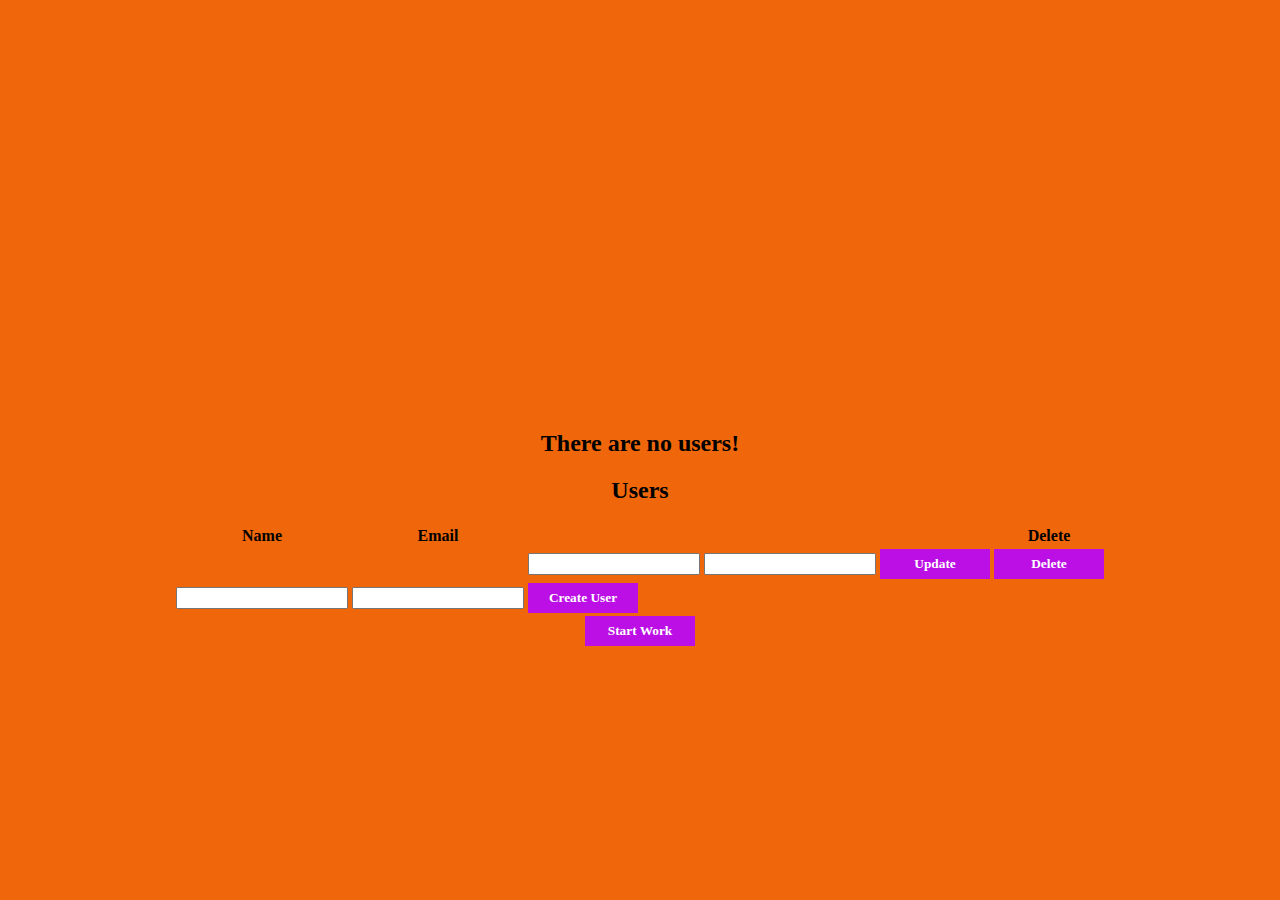
<file: src/main/resources/templates/index.html>
<!DOCTYPE html>
<html>
    <head>
        <title>Spring Boot MVC</title>
        <meta charset="UTF-8">
        <meta name="viewport" content="width=device-width, initial-scale=1.0">
        <link rel="stylesheet" th:href="@{css/main.css}" href="../static/css/main.css">
    </head>
    <body>
        <div th:switch="${students}">
                <h2 class="noUsers" th:case="null">There are no users!</h2>
                <div class="users" th:case="*">
                    <h2>Users</h2>
                    <table>
                        <thead>
                            <tr>
                                <th>Name</th>
                                <th>Email</th>
                                <th></th>
                                <th>Delete</th>

                            </tr>
                        </thead>
                        <tbody>
                            <tr th:each="student : ${students}">
                                <td th:text="${student.name}"></td>
                                <td th:text="${student.email}"></td>
                        
                                <td>
                                    <form action="./update" method="post">
                                        <input type="hidden"  name="url" th:value="${student.getHref()}">
                                        <input type="text" name="name" th:value="${student.name}"/>
                                        <input type="text" name="email" th:value="${student.email}"/>
                                        <button  type="submit">Update</button>


                                    </form> 
                                </td>
                                <td>
                                    <form action="./del" method="post">
                                        <input type="hidden" name="url" th:value="${student.getHref()}">
                                        <button type="submit">Delete</button>
                                    </form>
                                </td>
                            </tr>
                            <tr>
                                <form action="./post" method="post">
                                <td><input type="text" name="name" /></td> 
                                <td><input type="text" name="email" /></td> 
                                <td colspan="2"><button type="submit">Create User</button></td> 
                                </form> 
                            </tr>
                        </tbody>
                    </table>
                </div>
                <form class="getMessage" action="./getMessage">
                    <button  type="submit"><span>Start Work</span></button>
                </form>
            </div>

    </body>
</html>
</file>
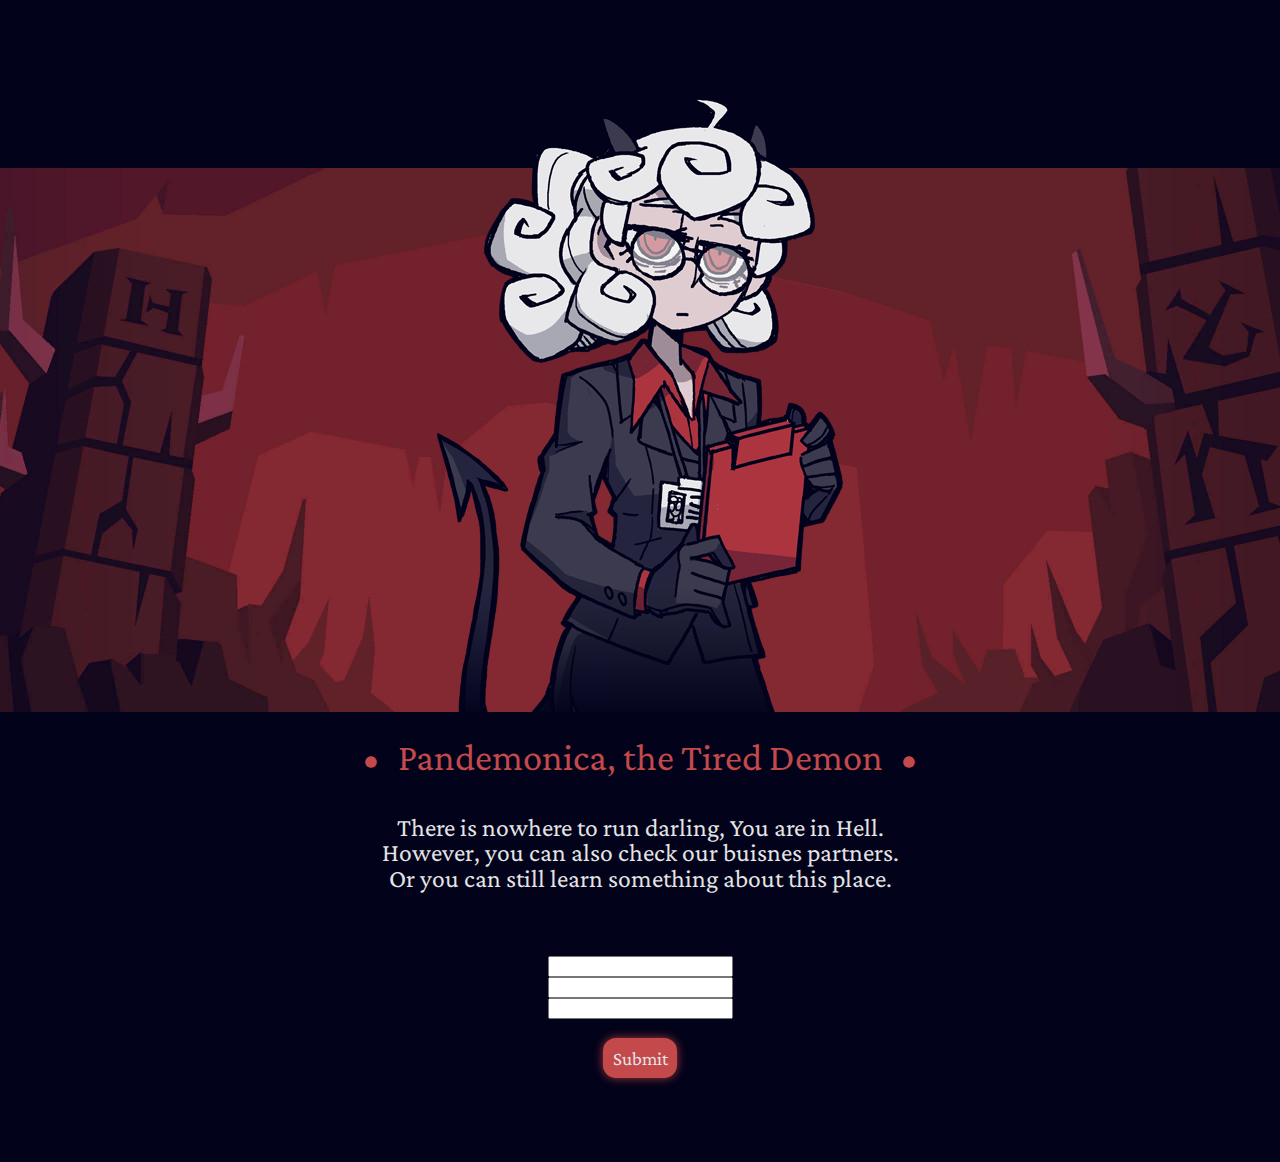
<file: src/main/resources/create.html>
<!DOCTYPE html>
<html lang="en">

<head>
    <meta charset="UTF-8">
    <link href="https://fonts.googleapis.com/css2?family=Crimson+Pro:wght@700&display=swap" rel="stylesheet">
    <title>Helltaker</title>
    <link rel="stylesheet" href="css/reset.css">
    <link rel="stylesheet" href="css/style.css">
    <meta name="viewport" content="width=device-width, initial-scale=1">
    <link rel="shortcut icon" type="image/ico" href="images/favicon.ico">
</head>

<body>
        <div class="wrapper">
            <div class="body">
                <div class="container">
                    <div class="content">
                        <div class="image">
                            <img class="img_char" src="images/Pandemonica.png" alt="Pandemonica">
                        </div>
                    </div>
                </div>
            </div>
            <footer>
                <div class="foot">
                    <div class="text__bars">
                        <div class="text">
                            <div class="name">
                                <div class="title__text">
                                    <p class="dot">•</p>
                                    <p>Pandemonica, the Tired Demon</p>
                                    <p class="dot">•</p>
                                </div>
                            </div>
                            <div class="dialoge__char">
                                <p>There is nowhere to run darling, You are in Hell.</p>
                                <p>However, you can also check our buisnes partners.</p>
                                <p>Or you can still learn something about this place.</p>
                            </div>
                        </div>
                        <div class="dialoge__menu">
                            <div class="table">

                                <form action="#" th:action="@{/add}" th:object="${data}" method="POST">

                                    <input type="hidden" name="id"  th:field="*{id}">
                                    <input type="text" name="name" th:field="*{firstName}" required><br/>
                                    <input type="text" name="age" th:field="*{phone}" required><br/>
                                    <input type="text" name="email"th:field="*{date}" required><br/>

                                    <button class="button" type="submit">Submit</button>
                                </form>

                                </div>
                            </div>
                        </div>
                    </div>
            </footer>
        </div>
</body>

</html>
</file>
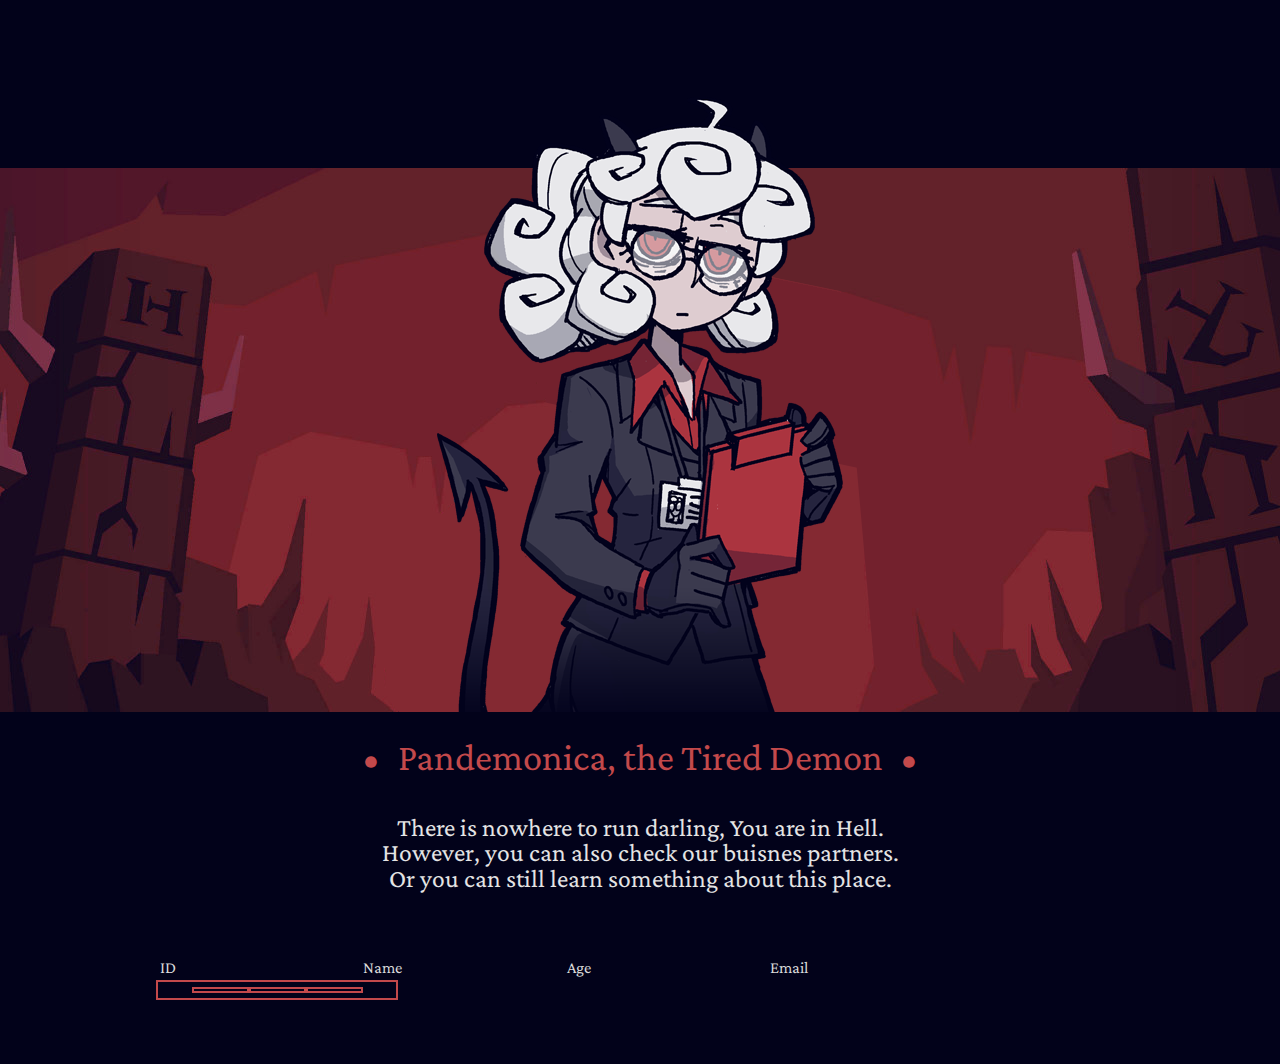
<file: src/main/resources/home.html>
<!DOCTYPE html>
<html lang="en">

<head>
    <meta charset="UTF-8">
    <link href="https://fonts.googleapis.com/css2?family=Crimson+Pro:wght@700&display=swap" rel="stylesheet">
    <title>Helltaker</title>
    <link rel="stylesheet" href="css/reset.css">
    <link rel="stylesheet" href="css/style.css">
    <meta name="viewport" content="width=device-width, initial-scale=1">
    <link rel="shortcut icon" type="image/ico" href="images/favicon.ico">
</head>

<body>
<div class="wrapper">
    <div class="body">
        <div class="container">
            <div class="content">
                <div class="image">
                    <img class="img_char" src="images/Pandemonica.png" alt="Pandemonica">
                </div>
            </div>
        </div>
    </div>
    <footer>
        <div class="foot">
            <div class="text__bars">
                <div class="text">
                    <div class="name">
                        <div class="title__text">
                            <p class="dot">•</p>
                            <p>Pandemonica, the Tired Demon</p>
                            <p class="dot">•</p>
                        </div>
                    </div>
                    <div class="dialoge__char">
                        <p>There is nowhere to run darling, You are in Hell.</p>
                        <p>However, you can also check our buisnes partners.</p>
                        <p>Or you can still learn something about this place.</p>
                    </div>
                </div>
                <div class="dialoge__menu">
                    <div class="names">
                        <div class="names_colums">ID</div>
                        <div class="names_colums">Name</div>
                        <div class="names_colums">Age</div>
                        <div class="names_colums">Email</div>
                    </div>

                    <div th:each="user : ${usersList}" class="table_header">
                        <div class="block_table">
                            <div class="el_block">
                                <div class="table_header_box" th:text="${user.getId}" </div>
                                <div class="table_header_box" th:text="${user.getFirstName}"></div>
                                <div class="table_header_box" th:text="${user.getPhone}"></div>
                                <div class="table_header_box" th:text="${user.getDate}"></div>
                            </div>
                        </div>
                    </div>
                    </div>
                </div>
            </div>
        </div>
    </footer>
</div>
</body>
</html>
</file>
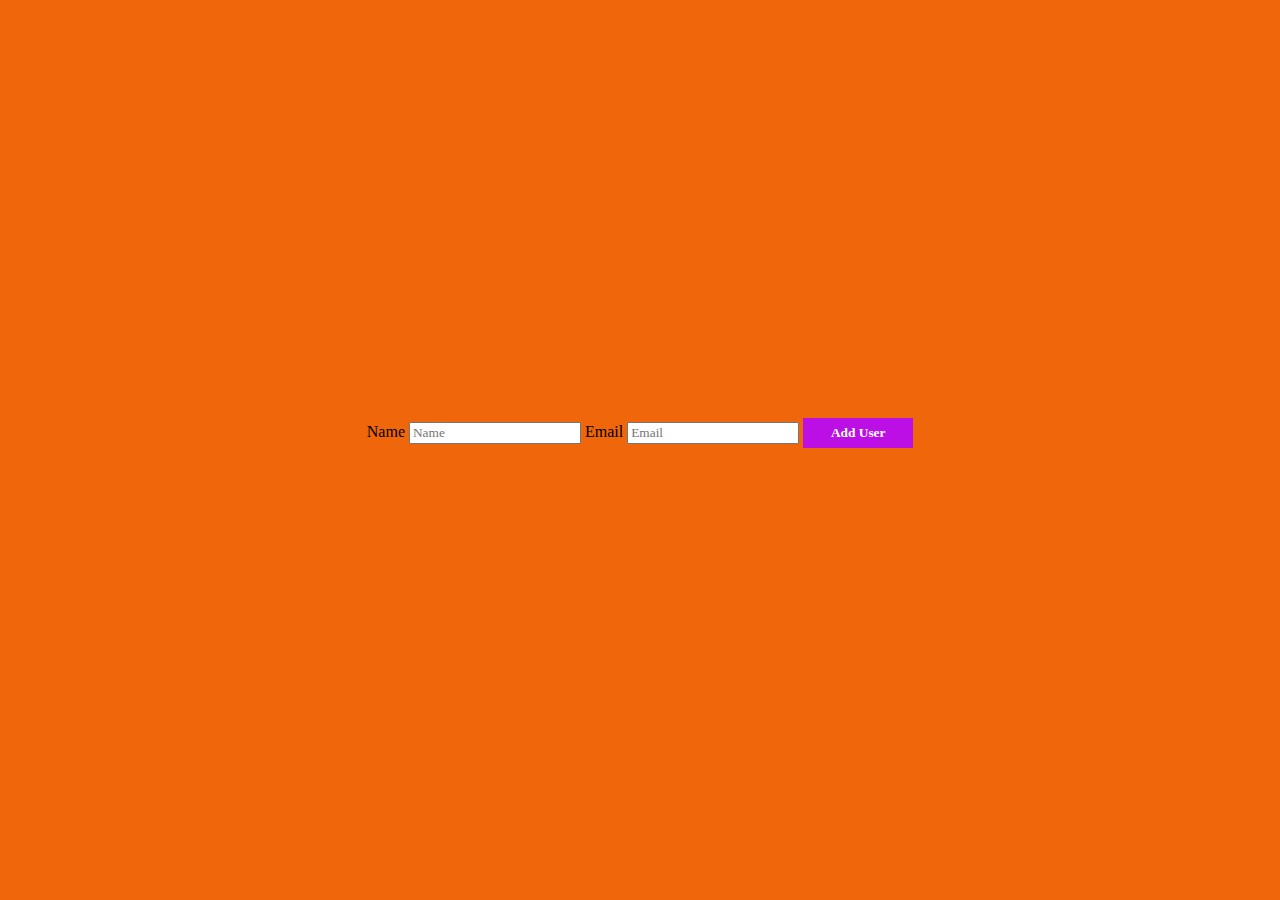
<file: src/main/resources/templates/add-user.html>
<!DOCTYPE html>
<html>
    <head>
        <title>Add a new user</title>
        <meta charset="UTF-8">
        <meta name="viewport" content="width=device-width, initial-scale=1.0">
        <link rel="stylesheet" th:href="@{css/main.css}" href="../static/css/main.css">
    </head>
    <body>
        <div class="block">
            <form action="#" th:action="@{./adduser}" th:object="${user}" method="post">
                <label for="name">Name</label>
                <input type="text" th:field="*{name}" id="name" placeholder="Name">
                <span th:if="${#fields.hasErrors('name')}" th:errors="*{name}"></span>
                <label for="email">Email</label>
                <input type="text" th:field="*{email}" id="name" placeholder="Email">
                <span th:if="${#fields.hasErrors('email')}" th:errors="*{email}"></span>    
                <input class="Button" type="submit" value="Add User">    
            </form>
        </div>
    </body>
</html>
</file>
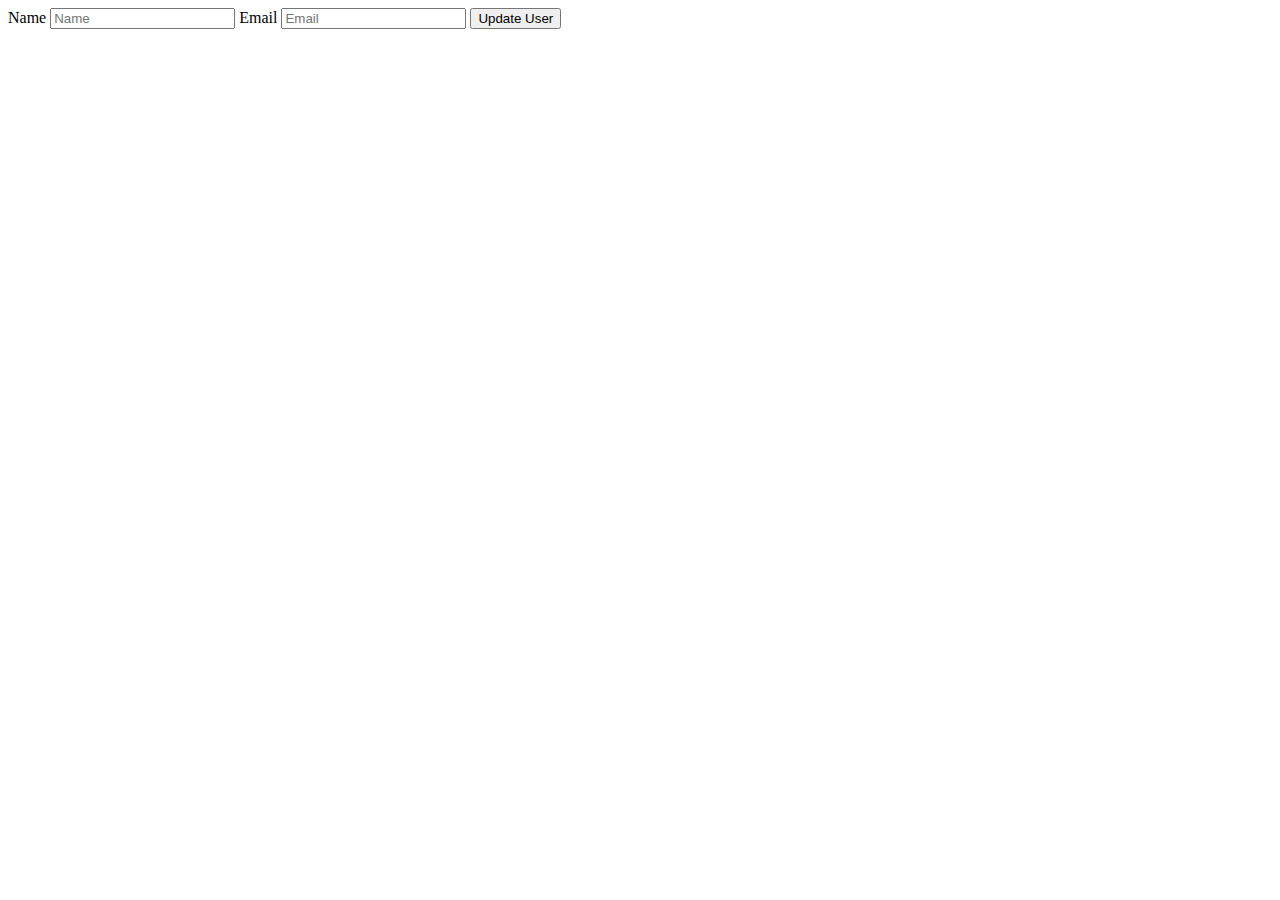
<file: src/main/resources/templates/update-user.html>
<!DOCTYPE html>
<html>
    <head>
        <title>Update user</title>
        <meta charset="UTF-8">
        <meta name="viewport" content="width=device-width, initial-scale=1.0">
        <link rel="stylesheet" th:href="@{css/main.css}">

    </head>
    <body>
        <form action="#"
              th:action="@{./update/{id}(id=${user.id})}"
              th:object="${user}"
            method="post">

            <label for="name">Name</label>
            <input type="text" th:field="*{name}" id="name" placeholder="Name">
            <span th:if="${#fields.hasErrors('name')}" th:errors="*{name}"></span>
            <label for="email">Email</label>
            <input type="text" th:field="*{email}" id="email" placeholder="Email">
            <span th:if="${#fields.hasErrors('email')}" th:errors="*{email}"></span>
            <input type="submit" value="Update User">

        </form>
    </body>
</html>
</file>
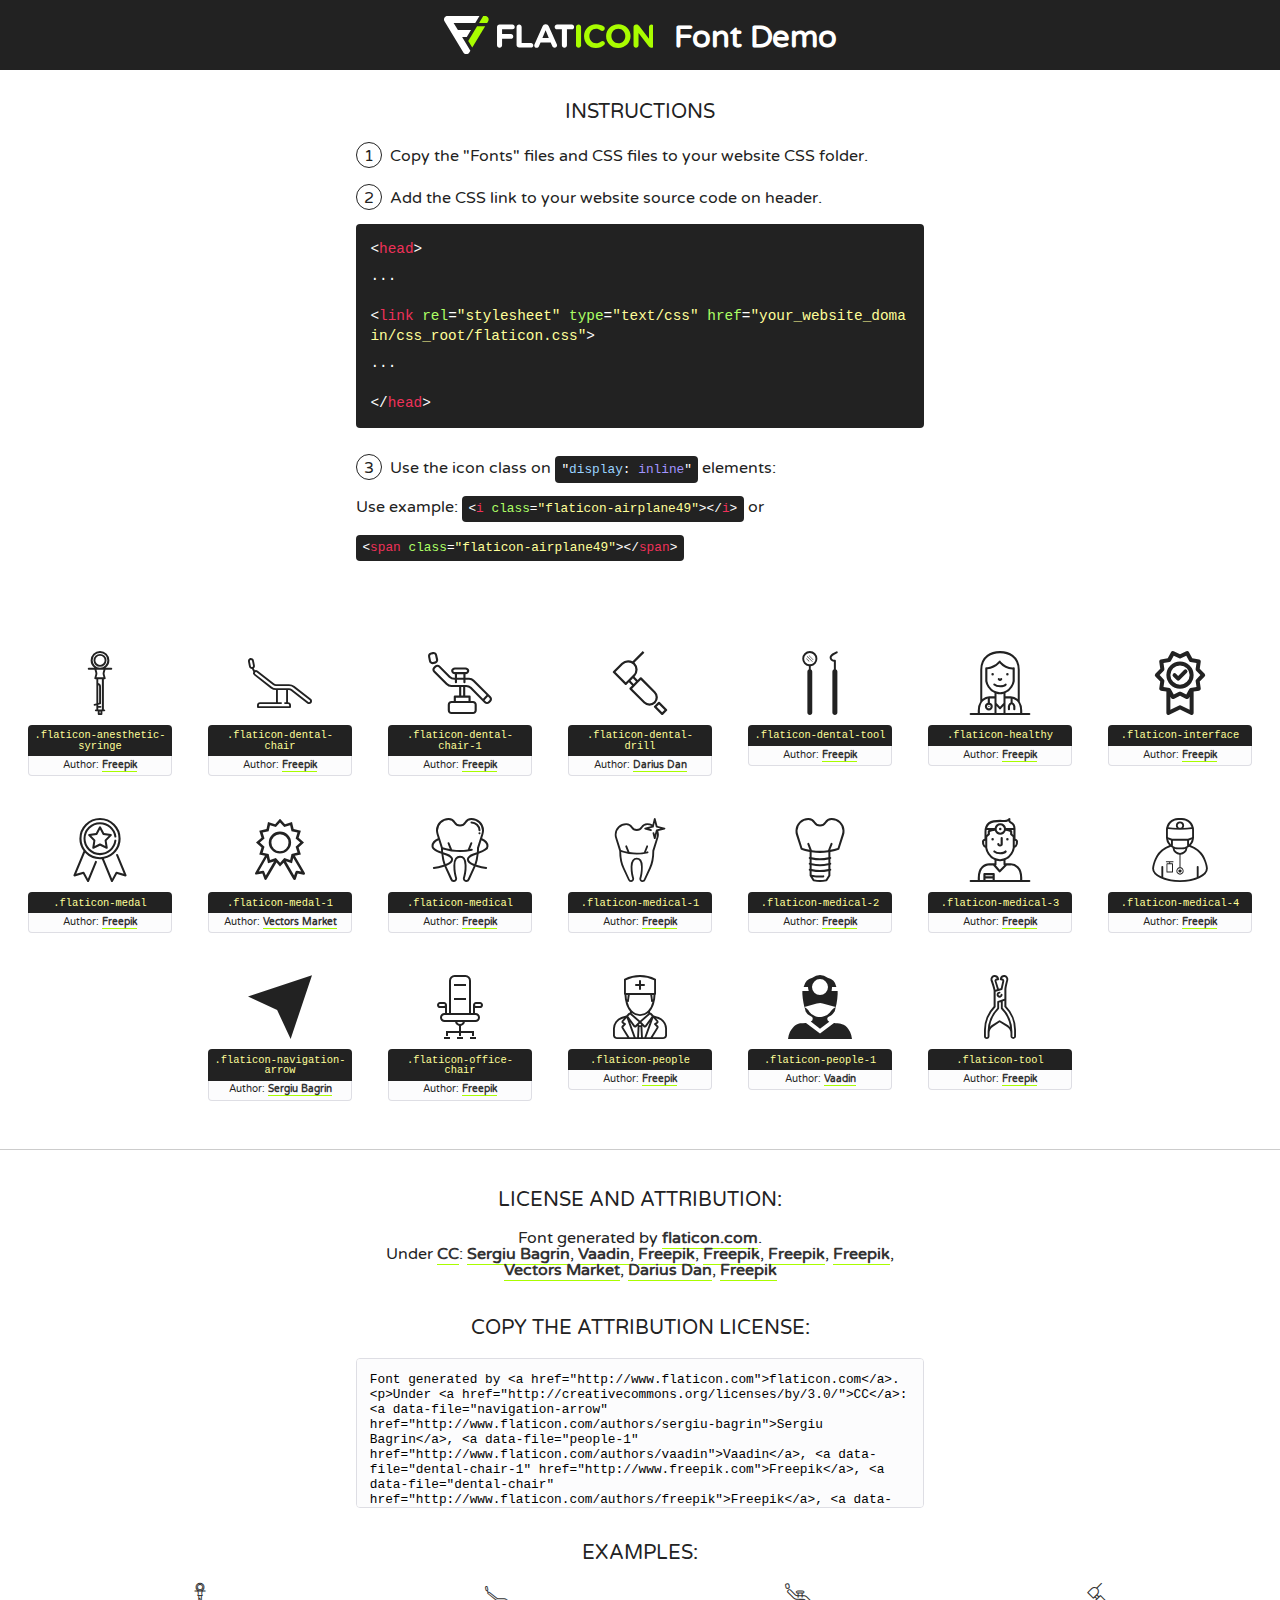
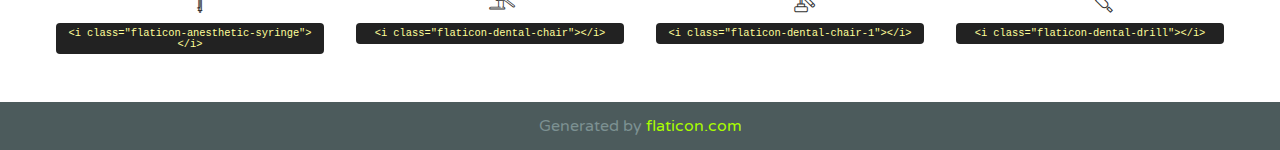
<file: src/main/resources/assets/flaticon/flaticon.html>
<!DOCTYPE html>
<!--
  Flaticon icon font: Flaticon
  Creation date: 10/07/2016 13:46
-->
<html>
<!DOCTYPE html>
<html>

<head>
    <title>Flaticon WebFont</title>
    <link href="http://fonts.googleapis.com/css?family=Varela+Round" rel="stylesheet" type="text/css" />
    <link rel="stylesheet" type="text/css" href="flaticon.css">
    <meta charset="UTF-8">
    <style>
    html, body, div, span, applet, object, iframe,
    h1, h2, h3, h4, h5, h6, p, blockquote, pre,
    a, abbr, acronym, address, big, cite, code,
    del, dfn, em, img, ins, kbd, q, s, samp,
    small, strike, strong, sub, sup, tt, var,
    b, u, i, center,
    dl, dt, dd, ol, ul, li,
    fieldset, form, label, legend,
    table, caption, tbody, tfoot, thead, tr, th, td,
    article, aside, canvas, details, embed, 
    figure, figcaption, footer, header, hgroup, 
    menu, nav, output, ruby, section, summary,
    time, mark, audio, video {
        margin: 0;
        padding: 0;
        border: 0;
        font-size: 100%;
        font: inherit;
        vertical-align: baseline;
    }
    /* HTML5 display-role reset for older browsers */
    article, aside, details, figcaption, figure, 
    footer, header, hgroup, menu, nav, section {
        display: block;
    }
    body {
        line-height: 1;
    }
    ol, ul {
        list-style: none;
    }
    blockquote, q {
        quotes: none;
    }
    blockquote:before, blockquote:after,
    q:before, q:after {
        content: '';
        content: none;
    }
    table {
        border-collapse: collapse;
        border-spacing: 0;
    }
    body {
        font-family: 'Varela Round', Helvetica, Arial, sans-serif;
        font-size: 16px;
        color: #222;
    }
    a {
        color: #333;
        border-bottom: 1px solid #a9fd00;
        font-weight: bold;
        text-decoration: none;
    }
    * {
        -moz-box-sizing: border-box;
        -webkit-box-sizing: border-box;
        box-sizing: border-box;
        margin: 0;
        padding: 0;
    }
    [class^="flaticon-"]:before, [class*=" flaticon-"]:before, [class^="flaticon-"]:after, [class*=" flaticon-"]:after {
        font-family: Flaticon;
        font-size: 30px;
        font-style: normal;
        margin-left: 20px;
        color: #333;
    }
    .wrapper {
        max-width: 600px;
        margin: auto;
        padding: 0 1em;
    }
    .title {
        font-size: 1.25em;
        text-align: center;
        margin-bottom: 1em;
        text-transform: uppercase;
    }
    header {
        text-align: center;
        background-color: #222;
        color: #fff;
        padding: 1em;
    }
    header .logo {
        width: 210px;
        height: 38px;
        display: inline-block;
        vertical-align: middle;
        margin-right: 1em;
        border: none;
    }
    header strong {
        font-size: 1.95em;
        font-weight: bold;
        vertical-align: middle;
        margin-top: 5px;
        display: inline-block;
    }
    .demo {
        margin: 2em auto;
        line-height: 1.25em;
    }
    .demo ul li {
        margin-bottom: 1em;
    }
    .demo ul li .num {
        color: #222;
        border-radius: 20px;
        display: inline-block;
        width: 26px;
        padding: 3px;
        height: 26px;
        text-align: center;
        margin-right: 0.5em;
        border: 1px solid #222;
    }
    .demo ul li code {
        background-color: #222;
        border-radius: 4px;
        padding: 0.25em 0.5em;
        display: inline-block;
        color: #fff;
        font-family: Consolas,Monaco,Lucida Console,Liberation Mono,DejaVu Sans Mono,Bitstream Vera Sans Mono,Courier New, monospace;
        font-weight: lighter;
        margin-top: 1em;
        font-size: 0.8em;
        word-break: break-all;
    }
    .demo ul li code.big {
        padding: 1em;
        font-size: 0.9em;
    }
    .demo ul li code .red {
        color: #EF3159;
    }
    .demo ul li code .green {
        color: #ACFF65;
    }
    .demo ul li code .yellow {
        color: #FFFF99;
    }
    .demo ul li code .blue {
        color: #99D3FF;
    }
    .demo ul li code .purple {
        color: #A295FF;
    }
    .demo ul li code .dots {
        margin-top: 0.5em;
        display: block;
    }
    #glyphs {
        border-bottom: 1px solid #ccc;
        padding: 2em 0;
        text-align: center;
    }
    .glyph {
        display: inline-block;
        width: 9em;
        margin: 1em;
        text-align: center;
        vertical-align: top;
        background: #FFF;
    }
    .glyph .glyph-icon {
        padding: 10px;
        display: block;
        font-family:"Flaticon";
        font-size: 64px;
        line-height: 1;
    }
    .glyph .glyph-icon:before {
        font-size: 64px;
        color: #222;
        margin-left: 0;
    }
    .class-name {
        font-size: 0.65em;
        background-color: #222;
        color: #fff;
        border-radius: 4px 4px 0 0;
        padding: 0.5em;
        color: #FFFF99;
        font-family: Consolas,Monaco,Lucida Console,Liberation Mono,DejaVu Sans Mono,Bitstream Vera Sans Mono,Courier New, monospace;
    }
    .author-name {
        font-size: 0.6em;
        background-color: #fcfcfd;
        border: 1px solid #DEDEE4;
        border-top: 0;
        border-radius: 0 0 4px 4px;
        padding: 0.5em;
    }
    .class-name:last-child {
        font-size: 10px;
        color:#888;
    }
    .class-name:last-child a {
        font-size: 10px;
        color:#555;
    }
    .class-name:last-child a:hover {
        color:#a9fd00;
    }
    .glyph > input {
        display: block;
        width: 100px;
        margin: 5px auto;
        text-align: center;
        font-size: 12px;
        cursor: text;
    }
    .glyph > input.icon-input {
        font-family:"Flaticon";
        font-size: 16px;
        margin-bottom: 10px;
    }
    .attribution .title {
        margin-top: 2em;
    }
    .attribution textarea {
        background-color: #fcfcfd;
        padding: 1em;
        border: none;
        box-shadow: none;
        border: 1px solid #DEDEE4;
        border-radius: 4px;
        resize: none;
        width: 100%;
        height: 150px;
        font-size: 0.8em;
        font-family: Consolas,Monaco,Lucida Console,Liberation Mono,DejaVu Sans Mono,Bitstream Vera Sans Mono,Courier New, monospace;
        -webkit-appearance: none;
    }
    .iconsuse {
        margin: 2em auto;
        text-align: center;
        max-width: 1200px;
    }
    .iconsuse:after {
        content: '';
        display: table;
        clear: both;
    }
    .iconsuse .image {
        float: left;
        width: 25%;
        padding: 0 1em;
    }
    .iconsuse .image p {
        margin-bottom: 1em;
    }
    .iconsuse .image span {
        display: block;
        font-size: 0.65em;
        background-color: #222;
        color: #fff;
        border-radius: 4px;
        padding: 0.5em;
        color: #FFFF99;
        margin-top: 1em;
        font-family: Consolas,Monaco,Lucida Console,Liberation Mono,DejaVu Sans Mono,Bitstream Vera Sans Mono,Courier New, monospace;
    }
    #footer {
        text-align: center;
        background-color: #4C5B5C;
        color: #7c9192;
        padding: 1em;
    }
    #footer a {
        border: none;
        color: #a9fd00;
        font-weight: normal;
    }
    @media (max-width: 960px) {
        .iconsuse .image {
            width: 50%;
        }
    }
    @media (max-width: 560px) {
        .iconsuse .image {
            width: 100%;
        }
    }
    </style>
</head>

<body class="characters-off">

    <header>
        <a href="http://www.flaticon.com" target="_blank" class="logo">
            <svg version="1.1" xmlns="http://www.w3.org/2000/svg" xmlns:xlink="http://www.w3.org/1999/xlink" xmlns:a="http://ns.adobe.com/AdobeSVGViewerExtensions/3.0/" viewBox="0 0 560.875 102.036" enable-background="new 0 0 560.875 102.036" xml:space="preserve">
                <defs>
                </defs>
                <g>
                    <g class="letters">
                        <path fill="#ffffff" d="M141.596,29.675c0-3.777,2.985-6.767,6.764-6.767h34.438c3.426,0,6.15,2.728,6.15,6.15
                        c0,3.43-2.724,6.149-6.15,6.149h-27.674v13.091h23.719c3.429,0,6.151,2.724,6.151,6.15c0,3.43-2.723,6.149-6.151,6.149h-23.719
                        v17.574c0,3.773-2.986,6.761-6.764,6.761c-3.779,0-6.764-2.989-6.764-6.761V29.675z"></path>
                        <path fill="#ffffff" d="M193.844,29.149c0-3.781,2.985-6.767,6.764-6.767c3.776,0,6.763,2.985,6.763,6.767v42.957h25.039
                        c3.426,0,6.149,2.726,6.149,6.153c0,3.425-2.723,6.15-6.149,6.15h-31.802c-3.779,0-6.764-2.986-6.764-6.768V29.149z"></path>
                        <path fill="#ffffff" d="M241.891,75.71l21.438-48.407c1.492-3.341,4.215-5.357,7.906-5.357h0.792
                        c3.686,0,6.323,2.017,7.815,5.357l21.439,48.407c0.436,0.967,0.701,1.845,0.701,2.723c0,3.602-2.809,6.501-6.414,6.501
                        c-3.161,0-5.269-1.845-6.499-4.655l-4.132-9.661h-27.059l-4.301,10.102c-1.144,2.631-3.426,4.214-6.237,4.214
                        c-3.517,0-6.24-2.81-6.24-6.325C241.1,77.64,241.451,76.677,241.891,75.71z M279.932,58.666l-8.521-20.297l-8.526,20.297H279.932
                        z"></path>
                        <path fill="#ffffff" d="M314.864,35.387H301.86c-3.429,0-6.239-2.813-6.239-6.238c0-3.429,2.811-6.24,6.239-6.24h39.533
                        c3.426,0,6.237,2.811,6.237,6.24c0,3.425-2.811,6.238-6.237,6.238h-13.001v42.785c0,3.773-2.99,6.761-6.764,6.761
                        c-3.779,0-6.764-2.989-6.764-6.761V35.387z"></path>
                        <path fill="#A9FD00" d="M352.615,29.149c0-3.781,2.985-6.767,6.767-6.767c3.774,0,6.761,2.985,6.761,6.767v49.024
                        c0,3.773-2.987,6.761-6.761,6.761c-3.781,0-6.767-2.989-6.767-6.761V29.149z"></path>
                        <path fill="#A9FD00" d="M374.132,53.836v-0.179c0-17.481,13.178-31.801,32.065-31.801c9.22,0,15.459,2.458,20.557,6.238
                        c1.402,1.054,2.637,2.985,2.637,5.357c0,3.692-2.985,6.59-6.681,6.59c-1.845,0-3.071-0.702-4.044-1.319
                        c-3.776-2.813-7.729-4.393-12.562-4.393c-10.364,0-17.831,8.611-17.831,19.154v0.173c0,10.542,7.291,19.329,17.831,19.329
                        c5.715,0,9.492-1.756,13.359-4.834c1.049-0.874,2.458-1.491,4.039-1.491c3.429,0,6.325,2.813,6.325,6.236
                        c0,2.106-1.056,3.78-2.282,4.834c-5.539,4.834-12.036,7.733-21.878,7.733C387.572,85.464,374.132,71.493,374.132,53.836z"></path>
                        <path fill="#A9FD00" d="M433.009,53.836v-0.179c0-17.481,13.79-31.801,32.766-31.801c18.981,0,32.592,14.143,32.592,31.628v0.173
                        c0,17.483-13.785,31.807-32.769,31.807C446.625,85.464,433.009,71.32,433.009,53.836z M484.224,53.836v-0.179
                        c0-10.539-7.725-19.326-18.626-19.326c-10.893,0-18.449,8.611-18.449,19.154v0.173c0,10.542,7.73,19.329,18.626,19.329
                        C476.676,72.986,484.224,64.378,484.224,53.836z"></path>
                        <path fill="#A9FD00" d="M506.233,29.321c0-3.774,2.99-6.763,6.767-6.763h1.401c3.252,0,5.183,1.583,7.029,3.953l26.093,34.265
                        V29.059c0-3.692,2.99-6.677,6.681-6.677c3.683,0,6.671,2.985,6.671,6.677v48.934c0,3.78-2.987,6.765-6.764,6.765h-0.436
                        c-3.257,0-5.188-1.581-7.034-3.953l-27.056-35.492v32.944c0,3.687-2.985,6.676-6.678,6.676c-3.683,0-6.673-2.989-6.673-6.676
                        V29.321z"></path>
                    </g>
                    <g class="insignia">
                        <path fill="#ffffff" d="M48.372,56.137h12.517l11.156-18.537H37.186L25.688,18.539h57.825L94.668,0H9.271
                        C5.925,0,2.842,1.801,1.198,4.716c-1.644,2.907-1.593,6.482,0.134,9.343l50.38,83.501c1.678,2.781,4.689,4.476,7.938,4.476
                        c3.246,0,6.257-1.695,7.935-4.476l2.898-4.804L48.372,56.137z"></path>
                        <g class="i">
                            <path fill="#A9FD00" d="M93.575,18.539h0.031v0.004l21.652,0.004l2.705-4.488c1.727-2.861,1.778-6.436,0.133-9.343
                            C116.454,1.801,113.371,0,110.026,0h-5.294L93.575,18.539z"></path>
                            <polygon fill="#A9FD00" points="88.291,27.356 64.725,66.486 75.519,84.404 109.942,27.356"></polygon>
                        </g>
                    </g>
                </g>
            </svg>
        </a>
        <strong>Font Demo</strong>
    </header>


    <section class="demo wrapper">

        <p class="title">Instructions</p>

        <ul>
            <li>
                <span class="num">1</span>Copy the "Fonts" files and CSS files to your website CSS folder.
            </li>
            <li>
                <span class="num">2</span>Add the CSS link to your website source code on header.
                <code class="big">
                    &lt;<span class="red">head</span>&gt;
                    <br/><span class="dots">...</span>
                    <br/>&lt;<span class="red">link</span> <span class="green">rel</span>=<span class="yellow">"stylesheet"</span> <span class="green">type</span>=<span class="yellow">"text/css"</span> <span class="green">href</span>=<span class="yellow">"your_website_domain/css_root/flaticon.css"</span>&gt;
                    <br/><span class="dots">...</span>
                    <br/>&lt;/<span class="red">head</span>&gt;
                </code>
            </li>

            <li>
                <p>
                    <span class="num">3</span>Use the icon class on <code>"<span class="blue">display</span>:<span class="purple"> inline</span>"</code> elements:
                    <br />
                    Use example: <code>&lt;<span class="red">i</span> <span class="green">class</span>=<span class="yellow">&quot;flaticon-airplane49&quot;</span>&gt;&lt;/<span class="red">i</span>&gt;</code> or <code>&lt;<span class="red">span</span> <span class="green">class</span>=<span class="yellow">&quot;flaticon-airplane49&quot;</span>&gt;&lt;/<span class="red">span</span>&gt;</code>
            </li>
        </ul>

    </section>




   <section id="glyphs">          
    
      
        <div class="glyph"><div class="glyph-icon flaticon-anesthetic-syringe"></div>
            <div class="class-name">.flaticon-anesthetic-syringe</div>
            <div class="author-name">Author: <a data-file="anesthetic-syringe" href="http://www.freepik.com">Freepik</a> </div> 
        </div>        
        
        <div class="glyph"><div class="glyph-icon flaticon-dental-chair"></div>
            <div class="class-name">.flaticon-dental-chair</div>
            <div class="author-name">Author: <a data-file="dental-chair" href="http://www.flaticon.com/authors/freepik">Freepik</a> </div> 
        </div>        
        
        <div class="glyph"><div class="glyph-icon flaticon-dental-chair-1"></div>
            <div class="class-name">.flaticon-dental-chair-1</div>
            <div class="author-name">Author: <a data-file="dental-chair-1" href="http://www.freepik.com">Freepik</a> </div> 
        </div>        
        
        <div class="glyph"><div class="glyph-icon flaticon-dental-drill"></div>
            <div class="class-name">.flaticon-dental-drill</div>
            <div class="author-name">Author: <a data-file="dental-drill" href="http://www.flaticon.com/authors/darius-dan">Darius Dan</a> </div> 
        </div>        
        
        <div class="glyph"><div class="glyph-icon flaticon-dental-tool"></div>
            <div class="class-name">.flaticon-dental-tool</div>
            <div class="author-name">Author: <a data-file="dental-tool" href="http://www.freepik.com">Freepik</a> </div> 
        </div>        
        
        <div class="glyph"><div class="glyph-icon flaticon-healthy"></div>
            <div class="class-name">.flaticon-healthy</div>
            <div class="author-name">Author: <a data-file="healthy" href="http://www.freepik.com">Freepik</a> </div> 
        </div>        
        
        <div class="glyph"><div class="glyph-icon flaticon-interface"></div>
            <div class="class-name">.flaticon-interface</div>
            <div class="author-name">Author: <a data-file="interface" href="http://www.flaticon.com/authors/freepik">Freepik</a> </div> 
        </div>        
        
        <div class="glyph"><div class="glyph-icon flaticon-medal"></div>
            <div class="class-name">.flaticon-medal</div>
            <div class="author-name">Author: <a data-file="medal" href="http://www.flaticon.com/authors/freepik">Freepik</a> </div> 
        </div>        
        
        <div class="glyph"><div class="glyph-icon flaticon-medal-1"></div>
            <div class="class-name">.flaticon-medal-1</div>
            <div class="author-name">Author: <a data-file="medal-1" href="http://www.flaticon.com/authors/vectors-market">Vectors Market</a> </div> 
        </div>        
        
        <div class="glyph"><div class="glyph-icon flaticon-medical"></div>
            <div class="class-name">.flaticon-medical</div>
            <div class="author-name">Author: <a data-file="medical" href="http://www.freepik.com">Freepik</a> </div> 
        </div>        
        
        <div class="glyph"><div class="glyph-icon flaticon-medical-1"></div>
            <div class="class-name">.flaticon-medical-1</div>
            <div class="author-name">Author: <a data-file="medical-1" href="http://www.freepik.com">Freepik</a> </div> 
        </div>        
        
        <div class="glyph"><div class="glyph-icon flaticon-medical-2"></div>
            <div class="class-name">.flaticon-medical-2</div>
            <div class="author-name">Author: <a data-file="medical-2" href="http://www.freepik.com">Freepik</a> </div> 
        </div>        
        
        <div class="glyph"><div class="glyph-icon flaticon-medical-3"></div>
            <div class="class-name">.flaticon-medical-3</div>
            <div class="author-name">Author: <a data-file="medical-3" href="http://www.freepik.com">Freepik</a> </div> 
        </div>        
        
        <div class="glyph"><div class="glyph-icon flaticon-medical-4"></div>
            <div class="class-name">.flaticon-medical-4</div>
            <div class="author-name">Author: <a data-file="medical-4" href="http://www.freepik.com">Freepik</a> </div> 
        </div>        
        
        <div class="glyph"><div class="glyph-icon flaticon-navigation-arrow"></div>
            <div class="class-name">.flaticon-navigation-arrow</div>
            <div class="author-name">Author: <a data-file="navigation-arrow" href="http://www.flaticon.com/authors/sergiu-bagrin">Sergiu Bagrin</a> </div> 
        </div>        
        
        <div class="glyph"><div class="glyph-icon flaticon-office-chair"></div>
            <div class="class-name">.flaticon-office-chair</div>
            <div class="author-name">Author: <a data-file="office-chair" href="http://www.flaticon.com/authors/freepik">Freepik</a> </div> 
        </div>        
        
        <div class="glyph"><div class="glyph-icon flaticon-people"></div>
            <div class="class-name">.flaticon-people</div>
            <div class="author-name">Author: <a data-file="people" href="http://www.flaticon.com/authors/freepik">Freepik</a> </div> 
        </div>        
        
        <div class="glyph"><div class="glyph-icon flaticon-people-1"></div>
            <div class="class-name">.flaticon-people-1</div>
            <div class="author-name">Author: <a data-file="people-1" href="http://www.flaticon.com/authors/vaadin">Vaadin</a> </div> 
        </div>        
        
        <div class="glyph"><div class="glyph-icon flaticon-tool"></div>
            <div class="class-name">.flaticon-tool</div>
            <div class="author-name">Author: <a data-file="tool" href="http://www.freepik.com">Freepik</a> </div> 
        </div>        
        

    </section>



    <section class="attribution wrapper"   style="text-align:center;">

      <div class="title">License and attribution:</div><div class="attrDiv">Font generated by <a href="http://www.flaticon.com">flaticon.com</a>. <div><p>Under <a href="http://creativecommons.org/licenses/by/3.0/">CC</a>: <a data-file="navigation-arrow" href="http://www.flaticon.com/authors/sergiu-bagrin">Sergiu Bagrin</a>, <a data-file="people-1" href="http://www.flaticon.com/authors/vaadin">Vaadin</a>, <a data-file="dental-chair-1" href="http://www.freepik.com">Freepik</a>, <a data-file="dental-chair" href="http://www.flaticon.com/authors/freepik">Freepik</a>, <a data-file="medal" href="http://www.flaticon.com/authors/freepik">Freepik</a>, <a data-file="interface" href="http://www.flaticon.com/authors/freepik">Freepik</a>, <a data-file="medal-1" href="http://www.flaticon.com/authors/vectors-market">Vectors Market</a>, <a data-file="dental-drill" href="http://www.flaticon.com/authors/darius-dan">Darius Dan</a>, <a data-file="office-chair" href="http://www.flaticon.com/authors/freepik">Freepik</a></p>  </div>
      </div>
      <div class="title">Copy the Attribution License:</div>

    <textarea onclick="this.focus();this.select();">Font generated by &lt;a href=&quot;http://www.flaticon.com&quot;&gt;flaticon.com&lt;/a&gt;. <p>Under <a href="http://creativecommons.org/licenses/by/3.0/">CC</a>: <a data-file="navigation-arrow" href="http://www.flaticon.com/authors/sergiu-bagrin">Sergiu Bagrin</a>, <a data-file="people-1" href="http://www.flaticon.com/authors/vaadin">Vaadin</a>, <a data-file="dental-chair-1" href="http://www.freepik.com">Freepik</a>, <a data-file="dental-chair" href="http://www.flaticon.com/authors/freepik">Freepik</a>, <a data-file="medal" href="http://www.flaticon.com/authors/freepik">Freepik</a>, <a data-file="interface" href="http://www.flaticon.com/authors/freepik">Freepik</a>, <a data-file="medal-1" href="http://www.flaticon.com/authors/vectors-market">Vectors Market</a>, <a data-file="dental-drill" href="http://www.flaticon.com/authors/darius-dan">Darius Dan</a>, <a data-file="office-chair" href="http://www.flaticon.com/authors/freepik">Freepik</a></p>  
     </textarea>

    </section>

    <section class="iconsuse">

          <div class="title">Examples:</div>            
             
            <div class="image">
                <p>
                    <i class="glyph-icon flaticon-anesthetic-syringe"></i> 
                    <span>&lt;i class=&quot;flaticon-anesthetic-syringe&quot;&gt;&lt;/i&gt;</span>
                </p>
            </div>
            
            <div class="image">
                <p>
                    <i class="glyph-icon flaticon-dental-chair"></i> 
                    <span>&lt;i class=&quot;flaticon-dental-chair&quot;&gt;&lt;/i&gt;</span>
                </p>
            </div>
            
            <div class="image">
                <p>
                    <i class="glyph-icon flaticon-dental-chair-1"></i> 
                    <span>&lt;i class=&quot;flaticon-dental-chair-1&quot;&gt;&lt;/i&gt;</span>
                </p>
            </div>
            
            <div class="image">
                <p>
                    <i class="glyph-icon flaticon-dental-drill"></i> 
                    <span>&lt;i class=&quot;flaticon-dental-drill&quot;&gt;&lt;/i&gt;</span>
                </p>
            </div>
                       
        </div>
                            
    </section>

<div id="footer">
    <div>Generated by <a href="http://www.flaticon.com">flaticon.com</a>
    </div>
</div>



</body>
</html>
</file>
<file: src/main/resources/static/css/main.css>
*{
    font-family: Century Gothic;
}

body{
    background-color: rgb(240, 103, 11);
}

.noUsers{
    text-align: center;
    margin: 430px 0 0;
}

.users{
    display: flex;
    justify-content: center;
    flex-wrap: wrap;
}

.users h2{
    width: 100%;
    text-align: center;
}

button, .Button{
    width: 110px;
    height: 30px;
    outline: 0;
    border: 0;
    border-radius: 0;
    font-weight: 700;
    background-color: rgb(187, 15, 230);
    color: white;
}

.getMessage{
    display: flex;
    justify-content: center;
}

.block{
    display: flex;
    justify-content: center;
    align-items: center;
    height: 850px;
}
</file>
<file: src/main/resources/css/style.css>
.body {
    width: 100%;
    display: flex;
    justify-content: center;
    background-image: url(../images/background_main_header.png);
    background-repeat: no-repeat;
    background-position: center;
}

.names{
    display:flex;
    width: 84%;
}

.names_colums{
    display:flex;
    align-items: center;
    padding: 0.5%;
    width: 25%;
}

.dialoge__menu {
    padding: 2.2%;
    width: 80%;
    height: auto;
    margin: 0 auto;
    font-size: 1.3vw;
    text-decoration: none;
    font-family: 'Crimson Pro', serif;
    color: #dadada;
    text-align: center;
}

.table_header {
    width: 100%;
    justify-content: space-between;
}
.el_block{
    display: flex;
    width: 100%;
}
.action_block{
    display: flex;
    width: 20%;
}
.block_table{
    display:flex;
    width: 100%;
    justify-content: space-between;
}
.data{
    display:flex;
}

.table_header_box{
    border: #c3494b 2px solid;
    display:flex;
    align-items: center;
    justify-content: center;
    padding: 0.5%;
    width: 25%;

}

form>button {
    text-decoration: none;
    background-color: #C3494B;
    border: 0;
    font-family: 'Crimson Pro', serif;
    color: #e4e4e4;
    font-size: 1.5vw;
    border-radius: 13px;
    margin: 2%;
    padding: 1%;
    box-shadow: 0px 0px 10px #9E3A3C ;
    -webkit-animation: text__opacity 0.8s;
    -webkit-border-radius: 13px;
    -moz-border-radius: 13px;
    -ms-border-radius: 13px;
    -o-border-radius: 13px;
}

.foot {
    width: 100%;
    height: auto;
    background-color: #02021A;
}

.buttons {
    width: 15%;
    display: flex;
}

.content {
    display: flex;
    justify-content: center;
}

.image {
    transform: translatez(0);
    -webkit-animation: character__opacity 0.5s;
    width: 100%;
    height: auto;
    display: flex;
    justify-content: center;
}

.img_char {
    padding-top: 24%;
    width: 100%;
}


/* Стили текта */

.title__text {
    display: flex;
    justify-content: center;
    font-family: 'Crimson Pro', serif;
    color: #C3494B;
    font-size: 1.9vw;
    text-align: center;
    padding: 1%;
}

.dialoge__char {
    -webkit-animation: text__opacity 0.8s;
    font-family: 'Crimson Pro', serif;
    color: #e4e4e4;
    font-size: 1.7vw;
    text-align: center;
}

.dot {
    font-size: 1.9vw;
    padding-left: 1.5%;
    padding-right: 1.5%;
}


/*
    --------------------------------------------
                       КНОПКИ
    --------------------------------------------
*/

.bth__action {
    width: 7.5%;
    height: auto;
    margin: 0% auto;
}



.image {
    display: flex;
    margin: 0 auto;
}

.Title {
    padding-top: 6%;
}

.btn {
    margin: 0% auto;
    width: 15%;
    height: 70px;
    color: #C3494B;
}

.bth__dialoge {
    width: 100%;
    -webkit-animation: bth__opacity 0.8s;
    display: flex;
    margin: 0% auto;
}

.dialoge {
    width: 100%;
    display: block;
    margin: 0% auto;
    height: auto;
}


/* Диалоговое меню */

#more {
    display: none;
    margin: 0% auto;
}

.dial_1 {
    width: 60%;
    height: auto;
    margin: 0% auto;
    -webkit-animation: dialoge__opacity 0.8s;
    padding: 1%;
}

.img__in__dialoge {
    position: relative;
    width: 100%;
    display: flex;
    justify-content: center;
}

.text__in__bars {
    position: absolute;
    right: 0;
    top: 0;
    left: 0;
    padding-top: 2.4%;
    font-size: 1.7vw;
    text-decoration: none;
    font-family: 'Crimson Pro', serif;
    color: #dadada;
}

.btn__noactive {
    width: 100%;
}

.link {
    width: 100%;
    text-align: center;
}

.text__block {
    border-radius: 15px;
    display: flex;
    margin: 0% auto;
    width: 100%;
    background-color: #88888828;
    -webkit-border-radius: 15px;
    -moz-border-radius: 15px;
    -ms-border-radius: 15px;
    -o-border-radius: 15px;
}

.top__block {
    width: 100%;
    padding: 5%;
    display: flex;
    justify-content: space-around;
}

.block {
    width: 33.333%;
}

.block__img {
    width: 100%;
    padding: 5%;
}


/* Адаптив */

@media only screen and (max-width: 1440px) {
    .img_char {
        width: 100%;
    }
    .name {
        padding-top: 1%;
        padding-bottom: 2%;
    }
    .dot {
        height: auto;
        font-size: 3vw;
    }
    .title__text {
        font-size: 3vw;
    }
    .dialoge__char {
        height: auto;
        font-size: 2vw;
    }
    .dialoge__menu {
        padding-top: 5%;
        padding-bottom: 5%;
    }
    .bth__action {
        width: 8%;
    }
}

@media only screen and (max-width: 1024px) {
    .img_char {
        width: 100%;
    }
    .name {
        padding-top: 5%;
        padding-bottom: 5%;
    }
    .dot {
        height: auto;
        font-size: 5vw;
    }
    .title__text {
        font-size: 5vw;
    }
    .dialoge__char {
        height: auto;
        font-size: 4vw;
    }
    .dialoge__menu {
        padding-top: 15%;
        padding-bottom: 17%;
    }
    .bth__action {
        width: 20%;
    }
    .dialoge {
        width: 90%;
    }
    .dial_1 {
        width: 100%;
    }
    .text__in__bars {
        padding-top: 0.5%;
        font-size: 5vw;
    }
}

@media only screen and (max-width: 768px) {
    .img_char {
        width: 100%;
    }
    .name {
        padding-top: 2%;
        padding-bottom: 5%;
    }
    .dot {
        height: auto;
        font-size: 5vw;
    }
    .title__text {
        font-size: 5vw;
    }
    .dialoge__char {
        margin: 0% auto;
        width: 95%;
        height: auto;
        font-size: 4vw;
    }
    .dialoge__menu {
        padding-top: 8%;
        padding-bottom: 10%;
    }
    .bth__action {
        width: 15%;
    }
    .dialoge {
        width: 90%;
    }
    .dial_1 {
        width: 100%;
    }
    .text__in__bars {
        padding-top: 1%;
        font-size: 4.5vw;
    }
}

@media only screen and (max-width: 450px) {
    .img_char {
        width: 90%;
    }
    .name {
        padding-top: 5%;
        padding-bottom: 5%;
    }
    .dot {
        height: auto;
        font-size: 6vw;
    }
    .title__text {
        font-size: 6vw;
    }
    .dialoge__char {
        margin: 0% auto;
        width: 98%;
        height: auto;
        font-size: 5vw;
    }
    .dialoge__menu {
        padding-top: 15%;
        padding-bottom: 7%;
    }
    .bth__action {
        width: 25%;
    }
    .dialoge {
        width: 97%;
    }
    .dial_1 {
        width: 100%;
    }
    .text__in__bars {
        padding-top: 0.5%;
        font-size: 5vw;
    }
}


/* Анимации */

@-webkit-keyframes character__opacity {
    0% {
        padding: 0;
        opacity: 0;
        left: 60%;
    }
    100% {
        padding: 0;
        opacity: 1;
        left: 38.5%;
    }
}

@-webkit-keyframes text__opacity {
    0% {
        opacity: 0;
    }
    100% {
        opacity: 1;
    }
}

@-webkit-keyframes bth__opacity {
    0% {
        opacity: 0;
    }
    100% {
        opacity: 1;
    }
}

@-webkit-keyframes dialoge__opacity {
    0% {
        padding: 1%;
        opacity: 0;
    }
    100% {
        padding: 1%;
        opacity: 1;
    }
}

.ui-form {
    max-width: 40%;
    padding: 80px 30px 30px;
    margin: 50px auto 30px;
    background: #02021A;
    border: #323233 1px solid;
}

.ui-form h3 {
    position: relative;
    z-index: 5;
    margin: 0 0 60px;
    text-align: center;
    color: #E4E4E4;
    font-size: 30px;
    font-weight: normal;
    -webkit-animation: text__opacity 0.8s;
    font-family: 'Crimson Pro', serif;
    color: #e4e4e4;
    font-size: 2vw;
    text-align: center;
}

.checkbox__block {
    text-align: left;
    display: flex;
    -webkit-animation: text__opacity 0.8s;
    font-family: 'Crimson Pro', serif;
    color: #e4e4e4;
    font-size: 1.7vw;
}

.checkbox__colum {
    width: 50%;
    padding: 2%;
}


/* Кнопка начинаеться */

.checkbox {
    display: none;
}

.cb__fake {
    display: inline-block;
    height: 25px;
    width: 25px;
    border: 3px solid #e4e4e4;
    position: relative;
}

/* Кнопка кончаеться */

.form-row {
    position: relative;
    margin-bottom: 40px;
    width: 100%;
}

.form-row input {
    display: block;
    width: 100%;
    padding: 0 10px;
    line-height: 40px;
    font-family: 'Roboto', sans-serif;
    background: none;
    border-width: 0;
    border-bottom: 2px solid #C3494B;
    color: #C3494B;
    font-size: 1.7vw;
    transition: all 0.2s ease;
    -webkit-transition: all 0.2s ease;
    -moz-transition: all 0.2s ease;
    -ms-transition: all 0.2s ease;
    -o-transition: all 0.2s ease;
    -moz-text-decoration-color: #C3494B;
}

.form-row label {
    position: absolute;
    left: 13px;
    color: #9d959d;
    font-size: 20px;
    font-weight: 300;
    transform: translateY(-35px);
    transition: all 0.2s ease;
}

.ui-form [type="submit"] {
    width: 98%;
    line-height: 42px;
    background: #C3494B;
    border-width: 0;
    color: white;
    font-size: 20px;
}

.ui-form p {
    margin: 0;
    padding-top: 10px;
}
</file>
<file: src/main/resources/assets/flaticon/flaticon.css>
@font-face {
	font-family: "Flaticon";
	src: url("flaticon.eot");
	src: url("flaticon.eot#iefix") format("embedded-opentype"),
	url("flaticon.woff") format("woff"),
	url("flaticon.ttf") format("truetype"),
	url("flaticon.svg") format("svg");
	font-weight: normal;
	font-style: normal;
}


@media screen and (-webkit-min-device-pixel-ratio:0) {
  @font-face {
    font-family: "Flaticon";
    src: url("./Flaticon.svg#Flaticon") format("svg");
  }
}

[class^="flaticon-"]:before, [class*=" flaticon-"]:before,
[class^="flaticon-"]:after, [class*=" flaticon-"]:after {   
  font-family: Flaticon;
font-style: normal;
}

.flaticon-anesthetic-syringe:before { content: "\f100"; }
.flaticon-dental-chair:before { content: "\f101"; }
.flaticon-dental-chair-1:before { content: "\f102"; }
.flaticon-dental-drill:before { content: "\f103"; }
.flaticon-dental-tool:before { content: "\f104"; }
.flaticon-healthy:before { content: "\f105"; }
.flaticon-interface:before { content: "\f106"; }
.flaticon-medal:before { content: "\f107"; }
.flaticon-medal-1:before { content: "\f108"; }
.flaticon-medical:before { content: "\f109"; }
.flaticon-medical-1:before { content: "\f10a"; }
.flaticon-medical-2:before { content: "\f10b"; }
.flaticon-medical-3:before { content: "\f10c"; }
.flaticon-medical-4:before { content: "\f10d"; }
.flaticon-navigation-arrow:before { content: "\f10e"; }
.flaticon-office-chair:before { content: "\f10f"; }
.flaticon-people:before { content: "\f110"; }
.flaticon-people-1:before { content: "\f111"; }
.flaticon-tool:before { content: "\f112"; }
</file>
